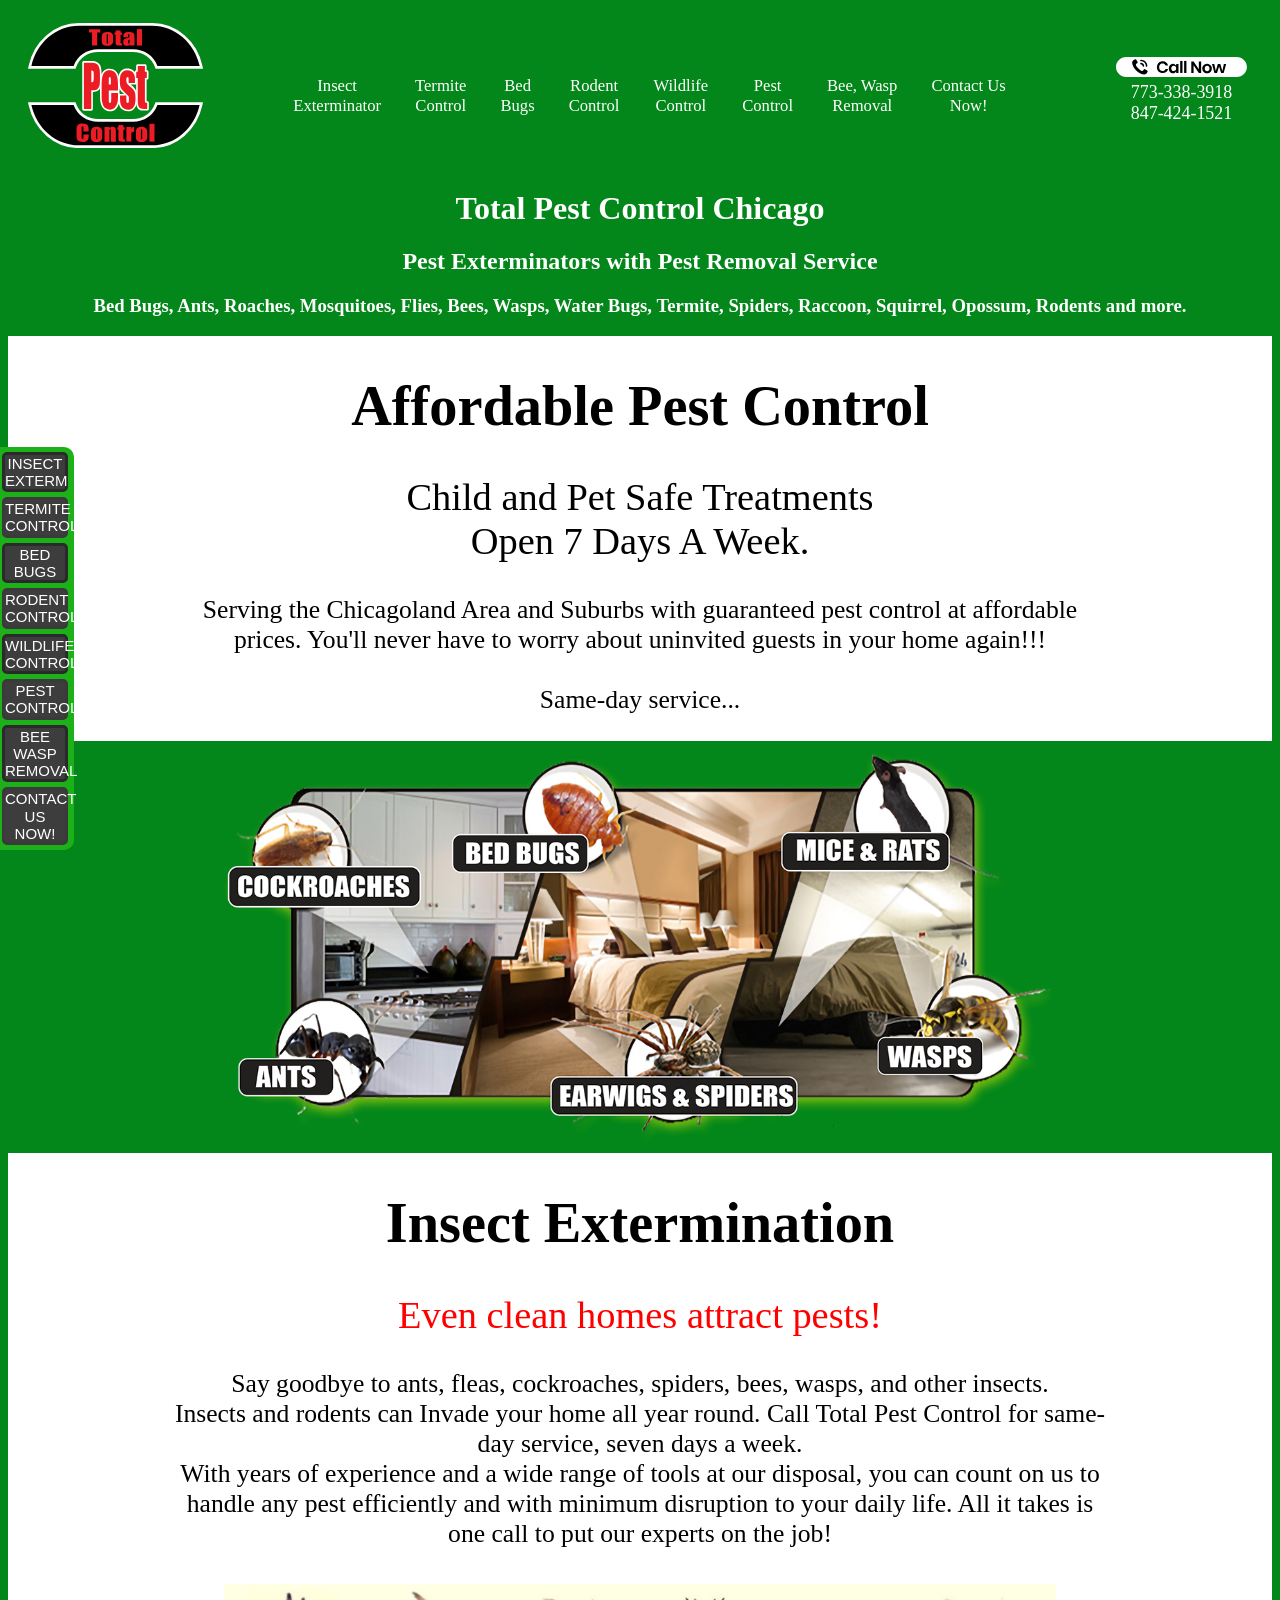
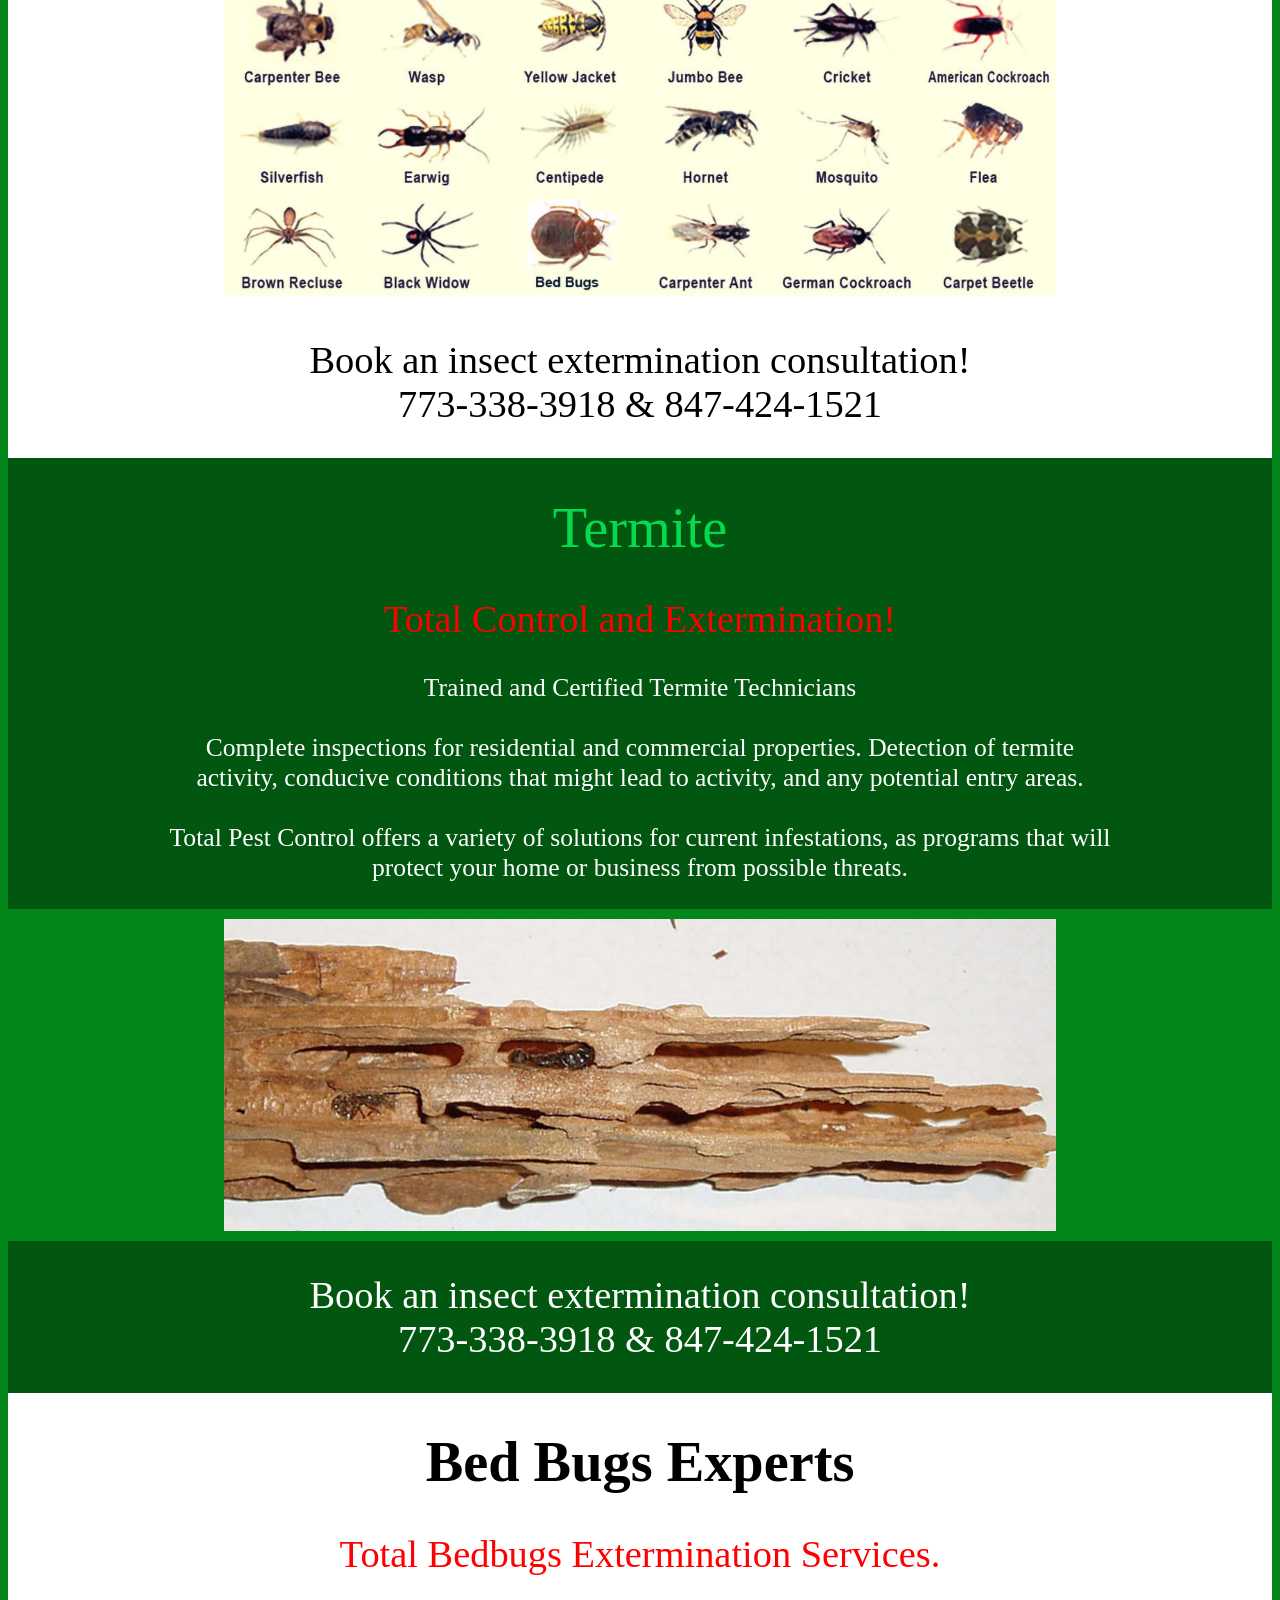
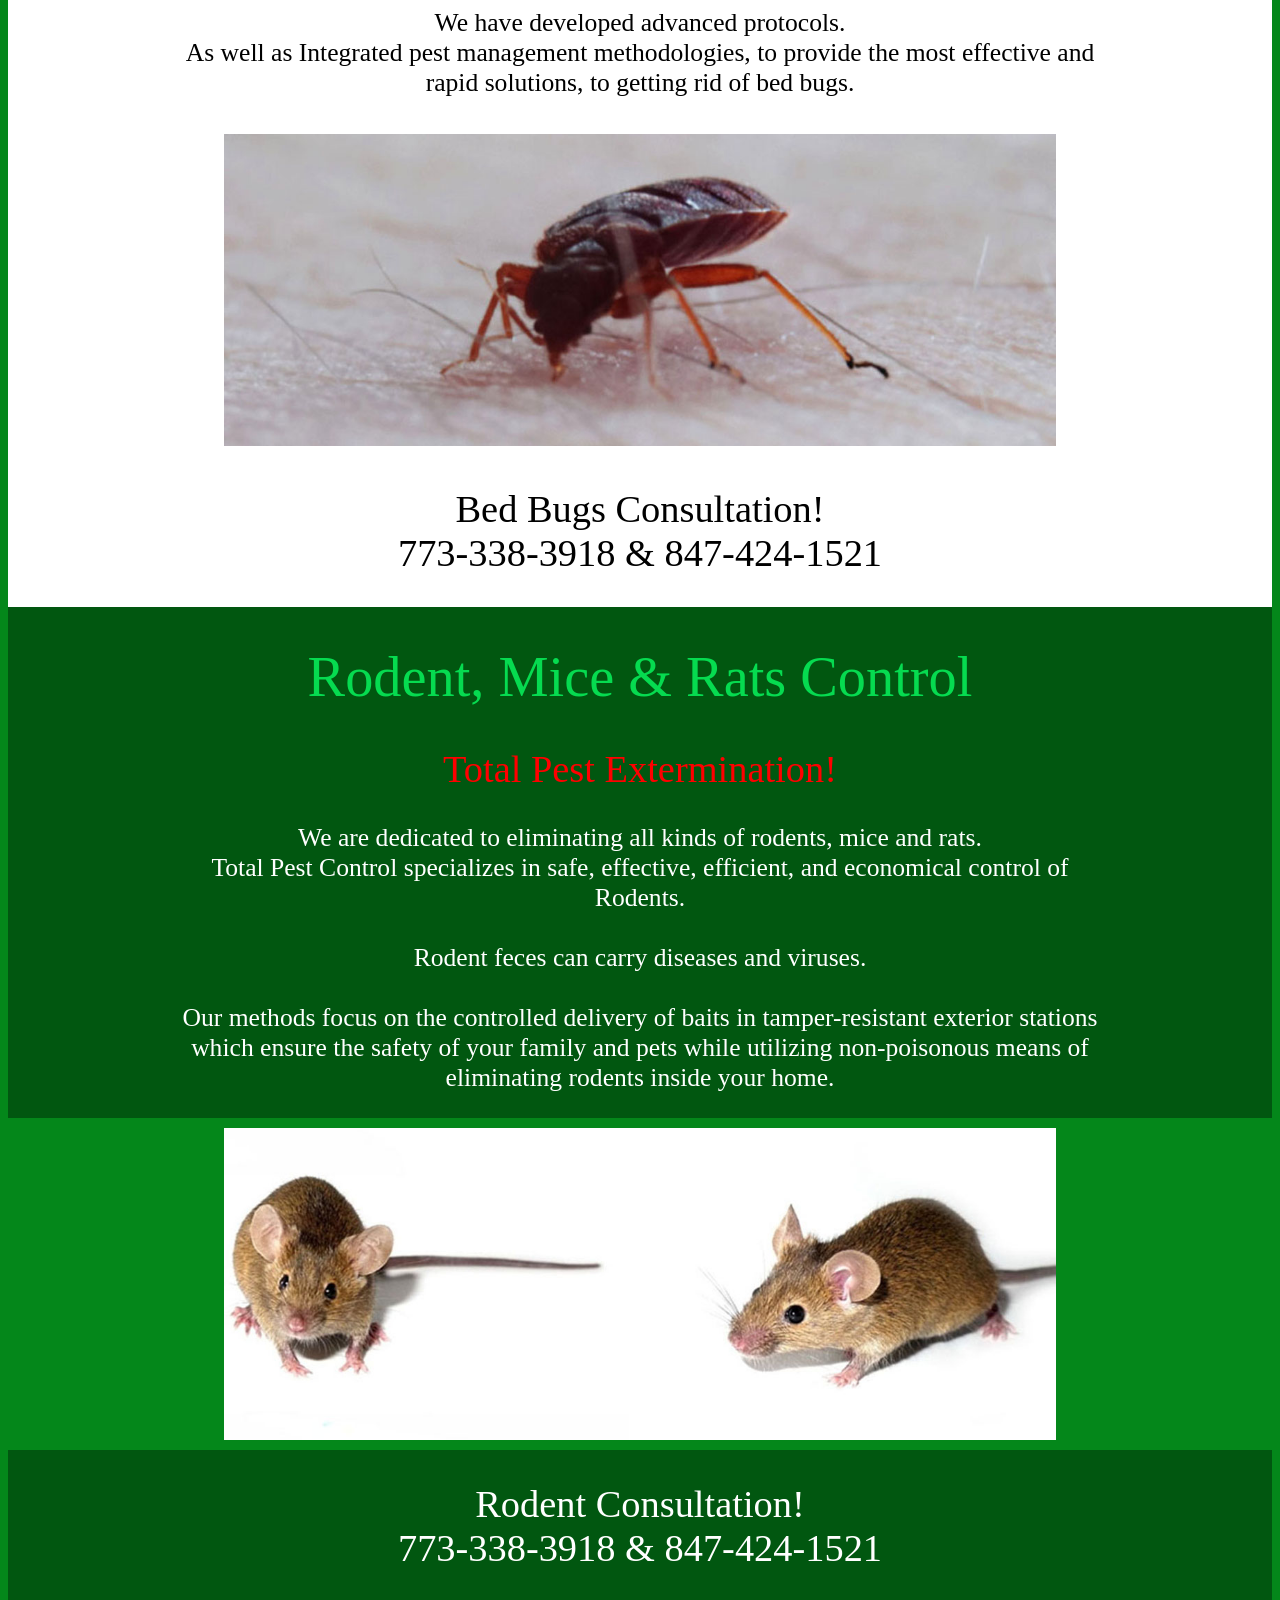
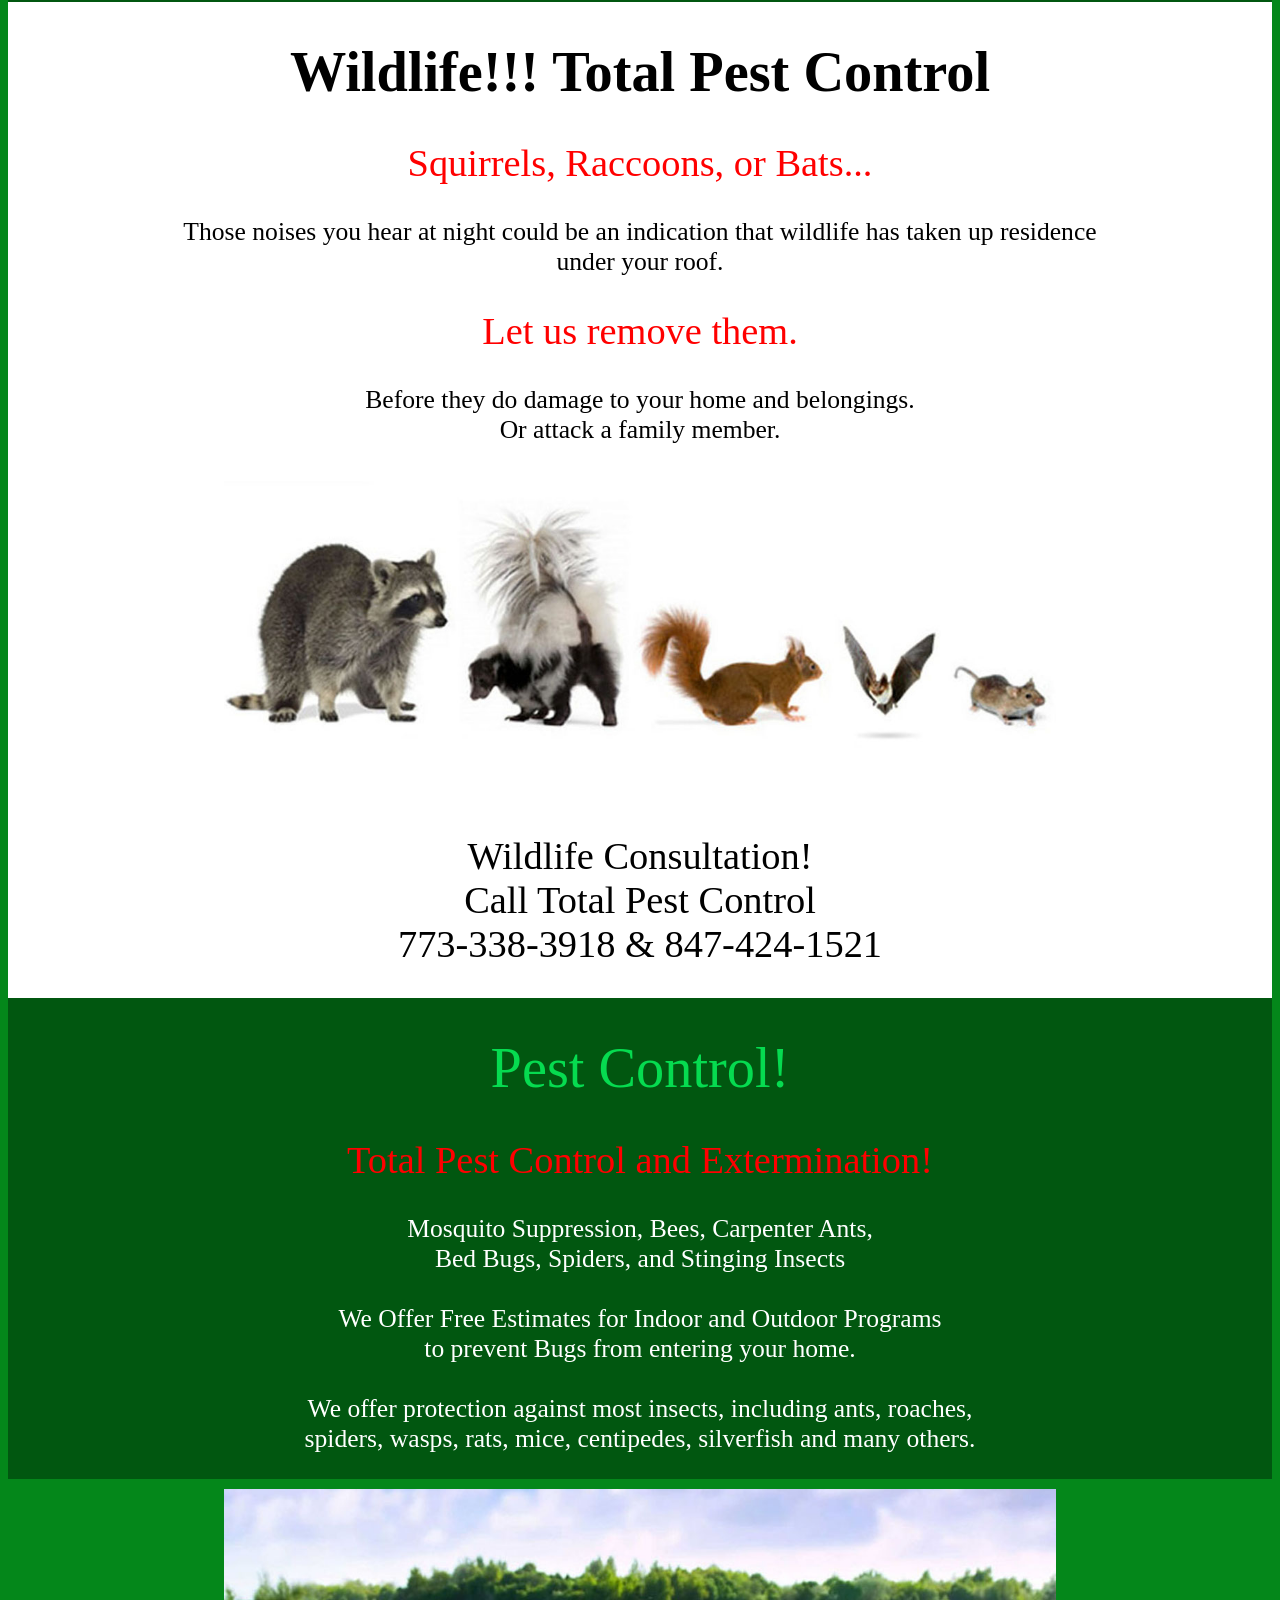
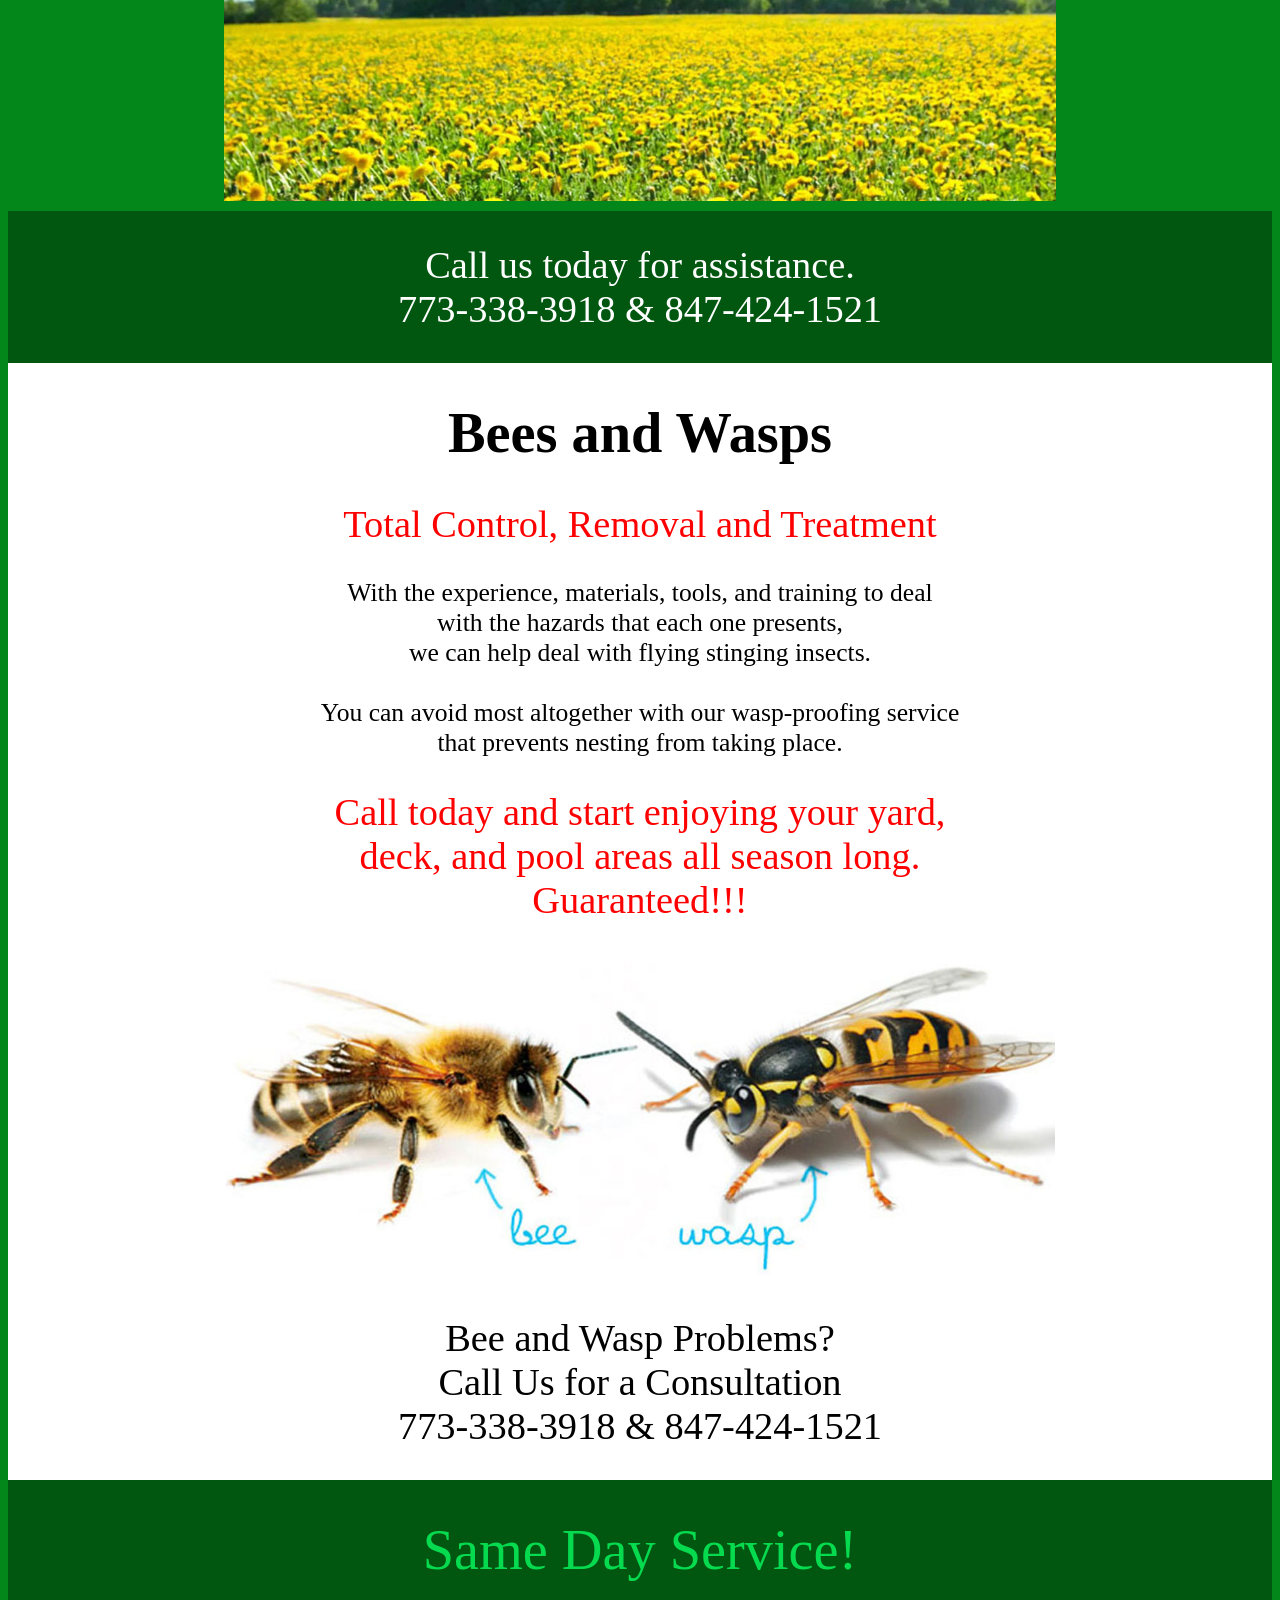
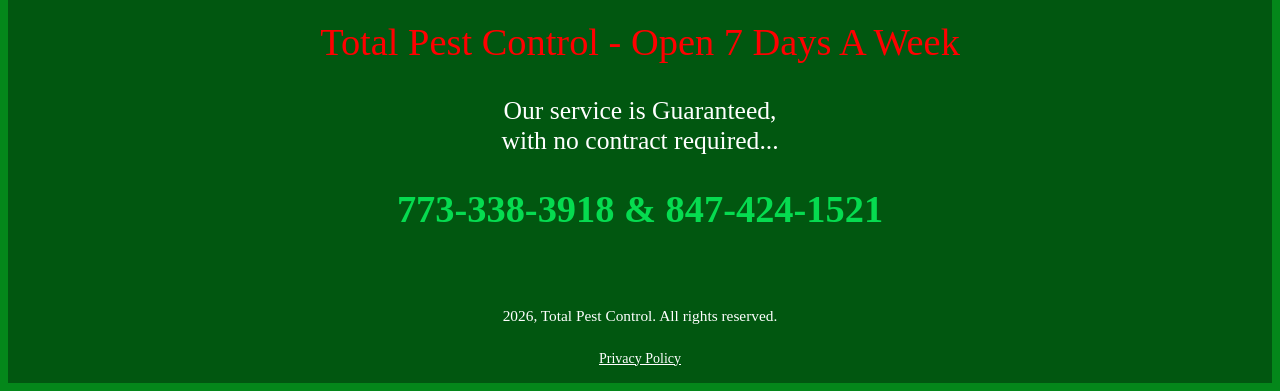
<file: index.html>
<!DOCTYPE html PUBLIC "-//W3C//DTD XHTML 1.0 Transitional//EN" "http://www.w3.org/TR/xhtml1/DTD/xhtml1-transitional.dtd">
<html lang="en">
<head>
    <!-- Google tag (gtag.js) -->
<script async src="https://www.googletagmanager.com/gtag/js?id=G-S5EX3Q5KPL"></script>
<script>
  window.dataLayer = window.dataLayer || [];
  function gtag(){dataLayer.push(arguments);}
  gtag('js', new Date());

  gtag('config', 'G-S5EX3Q5KPL');
</script>
    <meta charset="utf-8"><meta http-equiv="X-UA-Compatible" content="IE=edge" /><meta name="viewport" content="width=device-width, initial-scale=1.0" /><meta name="description" content="Total Pest Control Chicago. Comprehensive Pest Management Solutions. Pest Exterminator, Pest Removal, Pest Prevention Services"><meta name="google-site-verification" content="Wkczbgq0t0_561obEa6dKoO975_vt9dsDhuzURrkF4w" />
	<link href="favicon.png" rel="icon" type="image/x-icon" />
	<link href="css/ResponsiveMenu.css" rel="stylesheet" />
	<link href="css/FloatingButton.css" rel="stylesheet" />
	<link href="css/TextDividerLight.css" rel="stylesheet" />
	<link href="css/TextDividerDark.css" rel="stylesheet" />
	<link href="css/PhotoDividerDark.css" rel="stylesheet" />
	<link href="css/PhotoDividerLight.css" rel="stylesheet" />
	<title>Total Pest Control | Chicago | Pest Removal</title>
</head>
<body style="background-color: rgb(4, 135, 26);">
<header>
<nav class="respNavBar" id="Home"><a href="#Home" id="logo"><img alt="Total Pest Control Logo" src="Img/TotalPestControlLogoBlackWhite.svg" /> </a>
<div class="navBar"></div>

<div class="navbar hide"><a href="#insectExterm">Insect<br />
Exterminator</a> <a href="#termiteControl">Termite<br />
Control</a> <a href="#bedBugs">Bed<br />
Bugs</a> <a href="#rodentControl">Rodent<br />
Control</a> <a href="#wildlifeControl">Wildlife<br />
Control</a> <a href="#pestControl">Pest<br />
Control</a> <a href="#beeWaspRemoval">Bee, Wasp<br />
Removal</a> <a href="#contactUsNow">Contact Us<br />
Now!</a></div>

<div class="phone" style="text-align: center;">
    <a class="phone" href="tel:+17733383918"> <img alt="Call Now! 773-338-3918 or 847-424-1521 Total Pest Control" src="Img/CallNow.svg" />
    </a>
    <a class="phone" href="tel:+17733383918" style="padding-right:0">773-338-3918</a><br>
    <a class="phone" href="tel:+18474241521" style="padding-right:0">847-424-1521</a>
</div>

<script src="js/script.js"></script></nav>

<h1 class="centered-text">Total Pest Control Chicago</h1>

<h2 class="centered-text">Pest Exterminators with Pest Removal Service</h2>

<h3 class="centered-text">Bed Bugs, Ants, Roaches, Mosquitoes, Flies, Bees, Wasps, Water Bugs, Termite, Spiders, Raccoon, Squirrel, Opossum, Rodents and more.</h3>

<div class="floatingButton"><a class="floatLink1" href="#insectExterm">INSECT<br />
EXTERM </a> <a class="floatLink2" href="#termiteControl"> TERMITE<br />
CONTROL </a> <a class="floatLink1" href="#bedBugs"> BED<br />
BUGS </a> <a class="floatLink2" href="#rodentControl"> RODENT<br />
CONTROL </a> <a class="floatLink1" href="#wildlifeControl"> WILDLIFE<br />
CONTROL </a> <a class="floatLink2" href="#pestControl"> PEST<br />
CONTROL </a> <a class="floatLink1" href="#beeWaspRemoval"> BEE WASP<br />
REMOVAL </a> <a class="floatLink2" href="#contactUsNow"> CONTACT<br />
US NOW! </a></div>

<div class="simpleTitleTextDividerLight">
<div class="insideSimpleTitleTextDividerLight" id="insectExterm">
<div id="simpleTitleTextDividerLight">
<h1 class="black-text">Affordable Pest Control</h1>
</div>

<div id="descriptedTextDividerLight">
<h2 class="black-text">Child and Pet Safe Treatments<br />
Open 7 Days A Week.</h2>

<h3 class="black-text">Serving the Chicagoland Area and Suburbs with guaranteed pest control at affordable prices. You&#39;ll never have to worry about uninvited guests in your home again!!!<br />
<br />
Same-day service...</h3>
</div>
</div>
</div>

<div class="simplePhotoDividerDark">
<div id="centerPhotoDividerDark"><img alt="Pest Cockroaches Bed Bugs Mice Rats Ants Earwins Spiders Wasps" class="centerDividersPhotoDark" sizes="(max-width: 480px) 100vw,
            (max-width: 800px) 75vw,
            65vw" src="Img/PestsCockroachesWaspMice480.png" srcset="Img/PestsCockroachesWaspMice480.png 480w,
             Img/PestsCockroachesWaspMice800.png 800w,
             Img/PestsCockroachesWaspMice1200.png 1200w" /></div>
</div>

<div class="simpleTitleTextDividerLight">
<div class="insideSimpleTitleTextDividerLight" id="">
<div id="simpleTitleTextDividerLight">
<h1 class="black-text">Insect Extermination</h1>
</div>

<div id="descriptedTextDividerLight">
<h2 class="red-text">Even clean homes attract pests!</h2>

<h3 class="black-text">Say goodbye to ants, fleas, cockroaches, spiders, bees, wasps, and other insects.<br />
Insects and rodents can Invade your home all year round. Call Total Pest Control for same-day service, seven days a week.<br />
With years of experience and a wide range of tools at our disposal, you can count on us to handle any pest efficiently and with minimum disruption to your daily life. All it takes is one call to put our experts on the job!</h3>
</div>
</div>
</div>

<div class="simplePhotoDividerLight">
<div id="centerPhotoDividerLight"><img alt="Carpenter Bee, Yellow Jacket, Crickets, Flea, Mosquitos, Centipada, Black Widow" class="centerDividersPhotoLight" sizes="(max-width: 480px) 100vw,
            (max-width: 800px) 75vw,
            65vw" src="Img/insectsPest480.jpg" srcset="Img/insectsPest480.jpg 480w,
             Img/insectsPest800.jpg 800w,
             Img/insectsPest1200.jpg 1200w" /></div>
</div>

<div class="simpleTitleTextDividerLight">
<div class="insideSimpleTitleTextDividerLight">
<div id="simpleTitleTextDividerLight">
<h2 class="black-text">Book an insect extermination consultation!<br />
773-338-3918 &amp; 847-424-1521</h2>
</div>
</div>
</div>

<div class="simpleTitleTextDividerDark">
<div class="insideSimpleTitleTextDividerDark" id="termiteControl">
<div id="simpleTitleTextDividerDark">
<h1 class="green-text">Termite</h1>
</div>

<div id="descriptedTextDividerDark">
<h2 class="red-text">Total Control and Extermination!</h2>

<h3 class="white-text">Trained and Certified Termite Technicians<br />
<br />
Complete inspections for residential and commercial properties. Detection of termite activity, conducive conditions that might lead to activity, and any potential entry areas.<br />
<br />
Total Pest Control offers a variety of solutions for current infestations, as programs that will protect your home or business from possible threats.</h3>
</div>
</div>
</div>

<div class="simplePhotoDividerDark">
<div id="centerPhotoDividerDark"><img alt="Termite Pest Infestation" class="centerDividersPhotoDark" sizes="(max-width: 480px) 100vw,
            (max-width: 800px) 75vw,
            65vw" src="Img/termitePest480.jpg" srcset="Img/termitePest480.jpg 480w,
             Img/termitePest800.jpg 800w,
             Img/termitePest1200.jpg 1200w" /></div>
</div>

<div class="simpleTitleTextDividerDark">
<div class="insideSimpleTitleTextDividerDark">
<div id="simpleTitleTextDividerDark">
<h2 class="white-text">Book an insect extermination consultation!<br />
773-338-3918 &amp; 847-424-1521</h2>
</div>
</div>
</div>

<div class="simpleTitleTextDividerLight">
<div class="insideSimpleTitleTextDividerLight" id="bedBugs">
<div id="simpleTitleTextDividerLight">
<h1 class="black-text">Bed Bugs Experts</h1>
</div>

<div id="descriptedTextDividerLight">
<h2 class="red-text">Total Bedbugs Extermination Services.</h2>

<h3 class="black-text">We have developed advanced protocols.<br />
As well as Integrated pest management methodologies, to provide the most effective and rapid solutions, to getting rid of bed bugs.</h3>
</div>
</div>
</div>

<div class="simplePhotoDividerLight">
<div id="centerPhotoDividerLight"><img alt="Bed Bugs Mattress Infestation" class="centerDividersPhotoLight" sizes="(max-width: 480px) 100vw,
            (max-width: 800px) 75vw,
            65vw" src="Img/bedBugs480.jpg" srcset="Img/bedBugs480.jpg 480w,
             Img/bedBugs800.jpg 800w,
             Img/bedBugs1200.jpg 1200w" /></div>
</div>

<div class="simpleTitleTextDividerLight">
<div class="insideSimpleTitleTextDividerLight">
<div id="simpleTitleTextDividerLight">
<h2 class="black-text">Bed Bugs Consultation!<br />
773-338-3918 &amp; 847-424-1521</h2>
</div>
</div>
</div>

<div class="simpleTitleTextDividerDark">
<div class="insideSimpleTitleTextDividerDark" id="rodentControl">
<div id="simpleTitleTextDividerDark">
<h1 class="green-text">Rodent, Mice &amp; Rats Control</h1>
</div>

<div id="descriptedTextDividerDark">
<h2 class="red-text">Total Pest Extermination!</h2>

<h3 class="white-text">We are dedicated to eliminating all kinds of rodents, mice and rats.<br />
Total Pest Control specializes in safe, effective, efficient, and economical control of Rodents.<br />
<br />
Rodent feces can carry diseases and viruses.<br />
<br />
Our methods focus on the controlled delivery of baits in tamper-resistant exterior stations which ensure the safety of your family and pets while utilizing non-poisonous means of eliminating rodents inside your home.</h3>
</div>
</div>
</div>

<div class="simplePhotoDividerDark">
<div id="centerPhotoDividerDark"><img alt="Roden, Mice and Rats Infestation" class="centerDividersPhotoDark" sizes="(max-width: 480px) 100vw,
            (max-width: 800px) 75vw,
            65vw" src="Img/rodenMiceRat480.jpg" srcset="Img/rodenMiceRat480.jpg 480w,
             Img/rodenMiceRat800.jpg 800w,
             Img/rodenMiceRat1200.jpg 1200w" /></div>
</div>

<div class="simpleTitleTextDividerDark">
<div class="insideSimpleTitleTextDividerDark">
<div id="simpleTitleTextDividerDark">
<h2 class="white-text">Rodent Consultation!<br />
773-338-3918 &amp; 847-424-1521</h2>
</div>
</div>
</div>

<div class="simpleTitleTextDividerLight">
<div class="insideSimpleTitleTextDividerLight" id="wildlifeControl">
<div id="simpleTitleTextDividerLight">
<h1 class="black-text">Wildlife!!! Total Pest Control</h1>
</div>

<div id="descriptedTextDividerLight">
<h2 class="red-text">Squirrels, Raccoons, or Bats...</h2>

<h3 class="black-text">Those noises you hear at night could be an indication that wildlife has taken up residence under your roof.</h3>

<h2 class="red-text">Let us remove them.</h2>

<h3 class="black-text">Before they do damage to your home and belongings.<br />
Or attack a family member.</h3>
</div>
</div>
</div>

<div class="simplePhotoDividerLight">
<div id="centerPhotoDividerLight"><img alt="Wildlife Pest Control, Removal and Extermination" class="centerDividersPhotoLight" sizes="(max-width: 480px) 100vw,
            (max-width: 800px) 75vw,
            65vw" src="Img/wildlifeControl480.jpg" srcset="Img/wildlifeControl480.jpg 480w,
             Img/wildlifeControl800.jpg 800w,
             Img/wildlifeControl1200.jpg 1200w" /></div>
</div>

<div class="simpleTitleTextDividerLight">
<div class="insideSimpleTitleTextDividerLight">
<div id="simpleTitleTextDividerLight">
<h2 class="black-text">Wildlife Consultation!<br />
Call Total Pest Control<br />
773-338-3918 &amp; 847-424-1521</h2>
</div>
</div>
</div>

<div class="simpleTitleTextDividerDark">
<div class="insideSimpleTitleTextDividerDark" id="pestControl">
<div id="simpleTitleTextDividerDark">
<h1 class="green-text">Pest Control!</h1>
</div>

<div id="descriptedTextDividerDark">
<h2 class="red-text">Total Pest Control and Extermination!</h2>

<h3 class="white-text">Mosquito Suppression, Bees, Carpenter Ants,<br />
Bed Bugs, Spiders, and Stinging Insects<br />
<br />
We Offer Free Estimates for Indoor and Outdoor Programs<br />
to prevent Bugs from entering your home.<br />
<br />
We offer protection against most insects, including ants, roaches,<br />
spiders, wasps, rats, mice, centipedes, silverfish and many others.</h3>
</div>
</div>
</div>

<div class="simplePhotoDividerDark">
<div id="centerPhotoDividerDark"><img alt="Dangerous Flying Pests and Insects" class="centerDividersPhotoDark" sizes="(max-width: 480px) 100vw,
            (max-width: 800px) 75vw,
            65vw" src="Img/dangerousFlyingPests480.jpg" srcset="Img/dangerousFlyingPests480.jpg 480w,
             Img/dangerousFlyingPests800.jpg 800w,
             Img/dangerousFlyingPests1200.jpg 1200w" /></div>
</div>

<div class="simpleTitleTextDividerDark">
<div class="insideSimpleTitleTextDividerDark">
<div id="simpleTitleTextDividerDark">
<h2 class="white-text">Call us today for assistance.<br />
773-338-3918 &amp; 847-424-1521</h2>
</div>
</div>
</div>

<div class="simpleTitleTextDividerLight">
<div class="insideSimpleTitleTextDividerLight" id="beeWaspRemoval">
<div id="simpleTitleTextDividerLight">
<h1 class="black-text">Bees and Wasps</h1>
</div>

<div id="descriptedTextDividerLight">
<h2 class="red-text">Total Control, Removal and Treatment</h2>

<h3 class="black-text">With the experience, materials, tools, and training to deal<br />
with the hazards that each one presents,<br />
we can help deal with flying stinging insects.<br />
<br />
You can avoid most altogether with our wasp-proofing service<br />
that prevents nesting from taking place.</h3>

<h2 class="red-text">Call today and start enjoying your yard,<br />
deck, and pool areas all season long.<br />
Guaranteed!!!</h2>
</div>
</div>
</div>

<div class="simplePhotoDividerLight">
<div id="centerPhotoDividerLight"><img alt="Bees and Wasp Control and Removal" class="centerDividersPhotoLight" sizes="(max-width: 480px) 100vw,
            (max-width: 800px) 75vw,
            65vw" src="Img/beesAndWasps480.jpg" srcset="Img/beesAndWasps480.jpg 480w,
             Img/beesAndWasps800.jpg 800w,
             Img/beesAndWasps1200.jpg 1200w" /></div>
</div>

<div class="simpleTitleTextDividerLight">
<div class="insideSimpleTitleTextDividerLight">
<div id="simpleTitleTextDividerLight">
<h2 class="black-text">Bee and Wasp Problems?<br />
Call Us for a Consultation<br />
773-338-3918 &amp; 847-424-1521</h2>
</div>
</div>
</div>

<div class="simpleTitleTextDividerDark">
<div class="insideSimpleTitleTextDividerDark" id="contactUsNow">
<div id="simpleTitleTextDividerDark">
<h1 class="green-text">Same Day Service!</h1>
</div>

<div id="descriptedTextDividerDark">
<h2 class="red-text">Total Pest Control - Open 7 Days A Week</h2>

<h3 class="white-text">Our service is Guaranteed,<br />
with no contract required...</h3>

<h2 class="green-text">773-338-3918 &amp; 847-424-1521</h2>
&nbsp;

<h5 class="white-text">2026, Total Pest Control. All rights reserved.</h5>
<p><a style="text-decoration:underline;font-size:14px;" href="privacy.html">Privacy Policy</a></p>
</div>
</div>
</div>
</header>
</body>
</html>
</file>
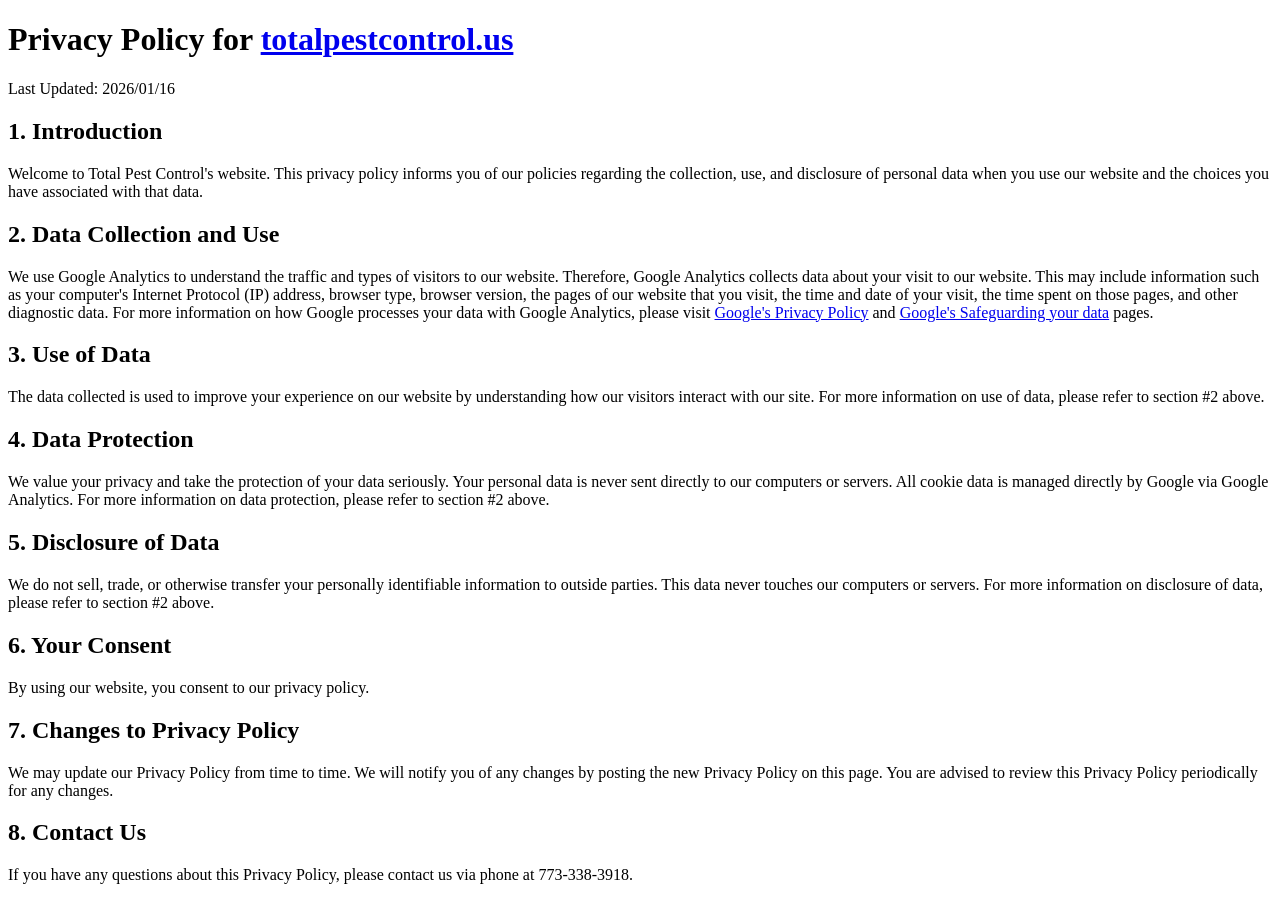
<file: privacy.html>
<!DOCTYPE html>
<html>
<head>
    <title>Privacy Policy</title>
    <link rel="icon" type="image/png" href="/favicon.png" />
<meta name="theme-color" content="#000000">

<!-- Google tag (gtag.js) -->
<script async src="https://www.googletagmanager.com/gtag/js?id=G-S5EX3Q5KPL"></script>
<script>
  window.dataLayer = window.dataLayer || [];
  function gtag(){dataLayer.push(arguments);}
  gtag('js', new Date());

  gtag('config', 'G-S5EX3Q5KPL');
</script>
</head>
<body>

    <div class="container">
        <h1>Privacy Policy for <a href="/">totalpestcontrol.us</a></h1>

        <p>Last Updated: 2026/01/16</p>

        <h2>1. Introduction</h2>
        <p>Welcome to Total Pest Control's website. This privacy policy informs you of our policies regarding the collection, use, and disclosure of personal data when you use our website and the choices you have associated with that data.</p>

        <h2>2. Data Collection and Use</h2>
        <p>We use Google Analytics to understand the traffic and types of visitors to our website. Therefore, Google Analytics collects data about your visit to our website. This may include information such as your computer's Internet Protocol (IP) address, browser type, browser version, the pages of our website that you visit, the time and date of your visit, the time spent on those pages, and other diagnostic data. For more information on how Google processes your data with Google Analytics, please visit <a href="https://policies.google.com/technologies/partner-sites" target="_blank">Google's Privacy Policy</a> and <a href="https://support.google.com/analytics/answer/6004245?sjid=17151587277042617696-NC" target="_blank">Google's Safeguarding your data</a> pages.</p>

        <h2>3. Use of Data</h2>
        <p>The data collected is used to improve your experience on our website by understanding how our visitors interact with our site. For more information on use of data, please refer to section #2 above.</p>

        <h2>4. Data Protection</h2>
        <p>We value your privacy and take the protection of your data seriously. Your personal data is never sent directly to our computers or servers. All cookie data is managed directly by Google via Google Analytics. For more information on data protection, please refer to section #2 above.</p>

        <h2>5. Disclosure of Data</h2>
        <p>We do not sell, trade, or otherwise transfer your personally identifiable information to outside parties. This data never touches our computers or servers. For more information on disclosure of data, please refer to section #2 above.</p>

        <h2>6. Your Consent</h2>
        <p>By using our website, you consent to our privacy policy.</p>

        <h2>7. Changes to Privacy Policy</h2>
        <p>We may update our Privacy Policy from time to time. We will notify you of any changes by posting the new Privacy Policy on this page. You are advised to review this Privacy Policy periodically for any changes.</p>

        <h2>8. Contact Us</h2>
        <p>If you have any questions about this Privacy Policy, please contact us via phone at 773-338-3918.</p>
    </div>

</body>
</html>
</file>
<file: css/ResponsiveMenu.css>
body {
  font-family:'Times New Roman', Times, serif
 }
 
 /** {
  /*box-sizing: border-box;*/
  /*margin: 0;
  padding: 0;
}*/
.no-wrap {
  white-space: nowrap;       /* Prevents the text from wrapping */
  overflow: hidden;          /* Hides the overflow text */
  text-overflow: ellipsis;   /* Adds ellipsis (...) if text overflows */
}

.centered-text {
  text-align: center;
  color: white;
}

a {
  text-decoration: none;
  color: rgb(255, 255, 255);
  font-size: max(.7em, 1.3vw);
  /*font-size: 1.6vw;*/
  /*font-weight: bold;*/
  /*text-transform: uppercase;*/
}

.respNavBar {
  /*border: 3px solid red;*/
  background-color: rgb(4, 135, 26);
  display: flex;
  justify-content: space-between;
  align-items: center;
  padding-top: 15px;
}

.phone {
  /*border: 3px solid red;*/
  min-width: 100px;
  font-size: max(1em, 1.4vw);
  /*font-size: 1.5rem;*/
  color: rgb(255, 255, 255);
  padding: 0px 25px 10px 0px;
}

.navBar {
  /*padding-right: 10px;*/
  cursor: pointer;
}

.navBar .line {
  display: block;
  width: 40px;
  height: 5px;
  margin-bottom: 10px;
  background-color: rgb(255, 255, 255);
}

.navbar {
  /*border: 3px solid red;*/
  position: fixed;
  width: 70%;
  top: 5rem;
  /*left: 18px;*/
  background-color: rgb(4, 135, 26);
}

.navbar a {
  display: block;
  text-align: center;
  padding: 10px 0;
}

.navbar a:hover {
  background-color: rgb(51, 51, 51);
}

.hide {
  display: none;
}

@media screen and (min-width: 975px) {
  .navbar {
    display: block;
    position: static;
    width: auto;
    margin-right: 20px;
    background: none;
  }

  .navbar a {
    display: inline-block;
    padding: 15px 15px;
  }

  .navBar {
    display: none;
  }
}

#logo {
  /*border: 2px solid #333;*/
  width: 30%;
  max-width: 175px;
  min-width: 90px;
  height: auto;
  margin: 0px 0px 20px 20px;
}
</file>
<file: css/FloatingButton.css>
.floatingButton {
  /*border: 3px solid red;*/
  width: 74px; /* Set the width of the container */
  background-color: rgb(28, 177, 25);
  border-radius: 0px 10px 10px 0px;
  position: fixed;
  bottom: 50px;
  left: 0px;
  z-index: 999; /* Adjust the z-index as needed */
}

.floatLink1 {
  width: 60PX;
  border: 3px solid rgb(42, 42, 42);
  background-color: rgb(61, 61, 61);
  color: rgb(255, 255, 255);
  border-radius: 5px 5px 5px 5px;
  line-height: 115%;
  font-family: Impact, Haettenschweiler, 'Arial Narrow Bold', sans-serif;
  display: block;
  font-size: 15px;
  text-align: center;
  margin: 5px 2px 5px 2px;
}

.floatLink2 {
  width: 60PX;
  border: 3px solid rgb(58, 58, 58);
  background-color: rgb(61, 61, 61);
  color: rgb(255, 255, 255);
  border-radius: 5px 5px 5px 5px;
  line-height: 115%;
  font-family: Impact, Haettenschweiler, 'Arial Narrow Bold', sans-serif;
  display: block;
  font-size: 15px;
  text-align: center;
  margin: 5px 2px 5px 2px;
}
</file>
<file: css/TextDividerLight.css>
.simpleTitleTextDividerLight {
  /* border: 3px solid red;*/
   width: 100%;
   height: auto;
   background-color: rgb(255, 255, 255);
   display: flex;
   justify-content: space-between;
   align-items: center;
   /*padding: 10px 10px 10px 10px;*/
 }
 .insideSimpleTitleTextDividerLight {
   /*border: 3px solid rgb(11, 5, 47);*/
   margin: 0 auto;
   width: 75%;
   min-width: 375px;
 }
 
 #simpleTitleTextDividerLight {
   margin: 0 auto;
   /*border: 3px solid rgb(0, 255, 68);*/
   text-align: center;
   width: auto;
   float: center;
   box-sizing: border-box;
   /*padding: 0px 50px 20px 20px;*/
 }
 
 #descriptedTextDividerLight {
   margin: 0 auto;
   /*border: 3px solid rgb(0, 72, 255);*/
   /*background-color: black;*/
   text-align: center;
   width: auto;
   float: center;
   box-sizing: border-box;
 }
 
h1.black-text {
    color: black;
    font-size: max(2.2em, 4.4vw);
}

h1.red-text {
    color: red;
    font-size: max(2.2em, 4.4vw);
}

h1.green-text {
  color:rgb(6, 219, 80);
  font-size: max(2.2em, 4.4vw);
  font-weight: normal;
}

h1.white-text {
  color: rgb(255, 255, 255);
  font-size: max(2.2em, 4.4vw);
}

h2.black-text {
  color: rgb(0, 0, 0);
  font-size: max(1.5em, 3vw);
  font-weight: normal;
}

h2.red-text {
  color: rgb(255, 0, 0);
  font-size: max(1.5em, 3vw);
  font-weight: normal;
}

h2.green-text {
  color: rgb(6, 219, 80);
  font-size: max(1.5em, 3vw);
}

h2.white-text {
  color: rgb(255, 255, 255);
  font-size: max(1.5em, 3vw);
  font-weight: normal;
}

h3.black-text {
  color: rgb(0, 0, 0);
  font-size: max(1em, 2vw);
  font-weight: normal;
}

h3.red-text {
  color: rgb(255, 0, 0);
  font-size: max(1em, 2vw);
  font-weight: normal;
}

h3.gren-text {
  color: rgb(6, 219, 80);
  font-size: max(1em, 2vw);
  font-weight: normal;
}

h3.white-text {
  color: rgb(255, 255, 255);
  font-size: max(1em, 2vw);
  font-weight: normal;
}

h4.black-text {
  color: rgb(0, 0, 0);
  font-size: max(.8em, 1.6vw);
}

h4.red-text {
  color: rgb(255, 0, 0);
  font-size: max(.8em, 1.6vw);
}

h4.green-text {
  color: rgb(6, 219, 80);
  font-size: max(.8em, 1.6vw);
}

h4.white-text {
  color: rgb(255, 255, 255);
  font-size: max(.8em, 1.6vw);
}

h5.white-text {
  color: rgb(255, 255, 255);
  font-size: max(.6em, 1.2vw);
  font-weight: normal;
}
</file>
<file: css/TextDividerDark.css>
.simpleTitleTextDividerDark {
 /* border: 3px solid red;*/
  width: 100%;
  height: auto;
  background-color: rgb(1, 87, 16);
  display: flex;
  justify-content: space-between;
  align-items: center;
  /*padding: 10px 10px 10px 10px;*/
}

.insideSimpleTitleTextDividerDark {
  /*border: 3px solid rgb(11, 5, 47);*/
  margin: 0 auto;
  width: 75%;
  min-width: 375px;
}

#simpleTitleTextDividerDark {
  margin: 0 auto;
  /*border: 3px solid rgb(0, 255, 68);*/
  text-align: center;
  width: auto;
  float: center;
  box-sizing: border-box;
  /*padding: 0px 50px 20px 20px;*/
}

#descriptedTextDividerDark {
  margin: 0 auto;
  /*border: 3px solid rgb(0, 72, 255);*/
  /*background-color: black;*/
  text-align: center;
  width: auto;
  float: center;
  box-sizing: border-box;
}

h1.black-text {
  color: black;
  font-size: max(2.2em, 4.4vw);
}

h1.red-text {
  color: red;
  font-size: max(2.2em, 4.4vw);
}

h1.green-text {
color:rgb(6, 219, 80);
font-size: max(2.2em, 4.4vw);
font-weight: normal;
}

h1.white-text {
color: rgb(255, 255, 255);
font-size: max(2.2em, 4.4vw);
}

h2.black-text {
color: rgb(0, 0, 0);
font-size: max(1.5em, 3vw);
font-weight: normal;
}

h2.red-text {
color: rgb(255, 0, 0);
font-size: max(1.5em, 3vw);
font-weight: normal;
}

h2.green-text {
color: rgb(6, 219, 80);
font-size: max(1.5em, 3vw);
}

h2.white-text {
color: rgb(255, 255, 255);
font-size: max(1.5em, 3vw);
font-weight: normal;
}

h3.black-text {
color: rgb(0, 0, 0);
font-size: max(1em, 2vw);
font-weight: normal;
}

h3.red-text {
color: rgb(255, 0, 0);
font-size: max(1em, 2vw);
font-weight: normal;
}

h3.gren-text {
color: rgb(6, 219, 80);
font-size: max(1em, 2vw);
font-weight: normal;
}

h3.white-text {
color: rgb(255, 255, 255);
font-size: max(1em, 2vw);
font-weight: normal;
}

h4.black-text {
color: rgb(0, 0, 0);
font-size: max(.8em, 1.6vw);
}

h4.red-text {
color: rgb(255, 0, 0);
font-size: max(.8em, 1.6vw);
}

h4.green-text {
color: rgb(6, 219, 80);
font-size: max(.8em, 1.6vw);
}

h4.white-text {
color: rgb(255, 255, 255);
font-size: max(.8em, 1.6vw);
}

h5.white-text {
color: rgb(255, 255, 255);
font-size: max(.6em, 1.2vw);
font-weight: normal;
}
</file>
<file: css/PhotoDividerDark.css>
.simplePhotoDividerDark {
 border: 10px solid rgb(4, 135, 26);
  width: auto;
  height: auto;
  background-color: rgb(4, 135, 26);
  display: flex;
  justify-content: space-between;
  align-items: center;
  /*padding: 10px 10px 10px 10px;*/
}
#centerPhotoDividerDark {
  /*border: 3px solid rgb(1, 255, 141);*/
  margin: 0 auto;
  /*width: 50%;*/
  min-width: 320px;
  background-size: cover;
  background-position: center;
  display: flex;
  justify-content: center;
  align-items: center;
}
</file>
<file: css/PhotoDividerLight.css>
.simplePhotoDividerLight {
  border: 10px solid rgb(255, 255, 255);
   width: auto;
   height: auto;
   background-color: rgb(255, 255, 255);
   display: flex;
   justify-content: space-between;
   align-items: center;
   /*padding: 10px 10px 10px 10px;*/
 }
 #centerPhotoDividerLight {
   /*border: 3px solid rgb(1, 255, 141);*/
   margin: 0 auto;
   /*width: 50%;*/
   min-width: 320px;
   background-size: cover;
   background-position: center;
   display: flex;
   justify-content: center;
   align-items: center;
 }
 
/*h2 {
  /*border: 3px solid red;*/
  /*min-width: 200px;
  font-size: 1.3rem;
  color: red;
  padding: 0px 20px 20px 0px;
}
</file>
